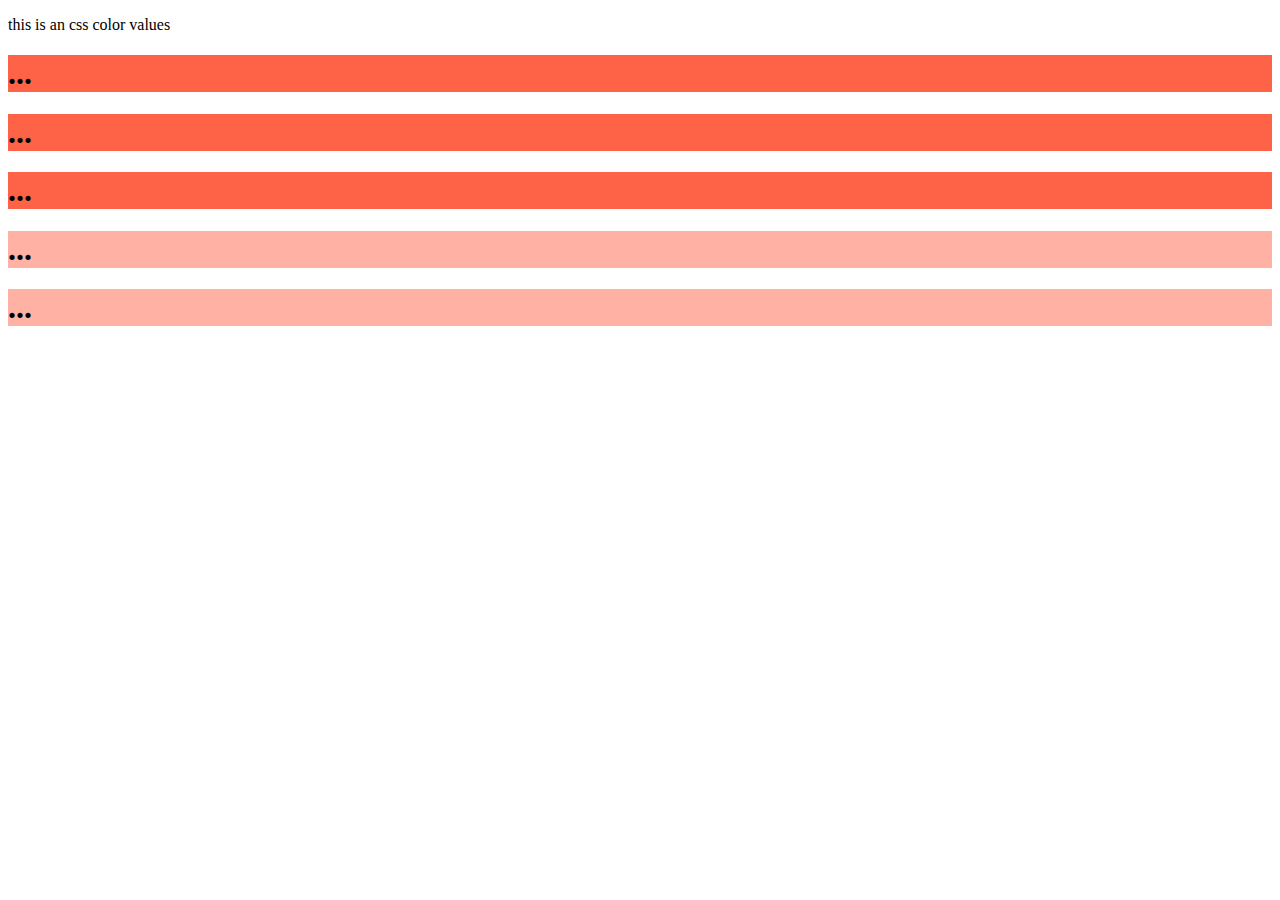
<file: colors.html>
<!DOCTYPE html>
<html>
<body>

<p></p>this is an css color values

<h1 style="background-color:rgb(255, 99, 71);">...</h1>
<h1 style="background-color:#ff6347;">...</h1>
<h1 style="background-color:hsl(9, 100%, 64%);">...</h1>


<h1 style="background-color:rgba(255, 99, 71, 0.5);">...</h1>
<h1 style="background-color:hsla(9, 100%, 64%, 0.5);">...</h1>

</body>
</html>
</file>
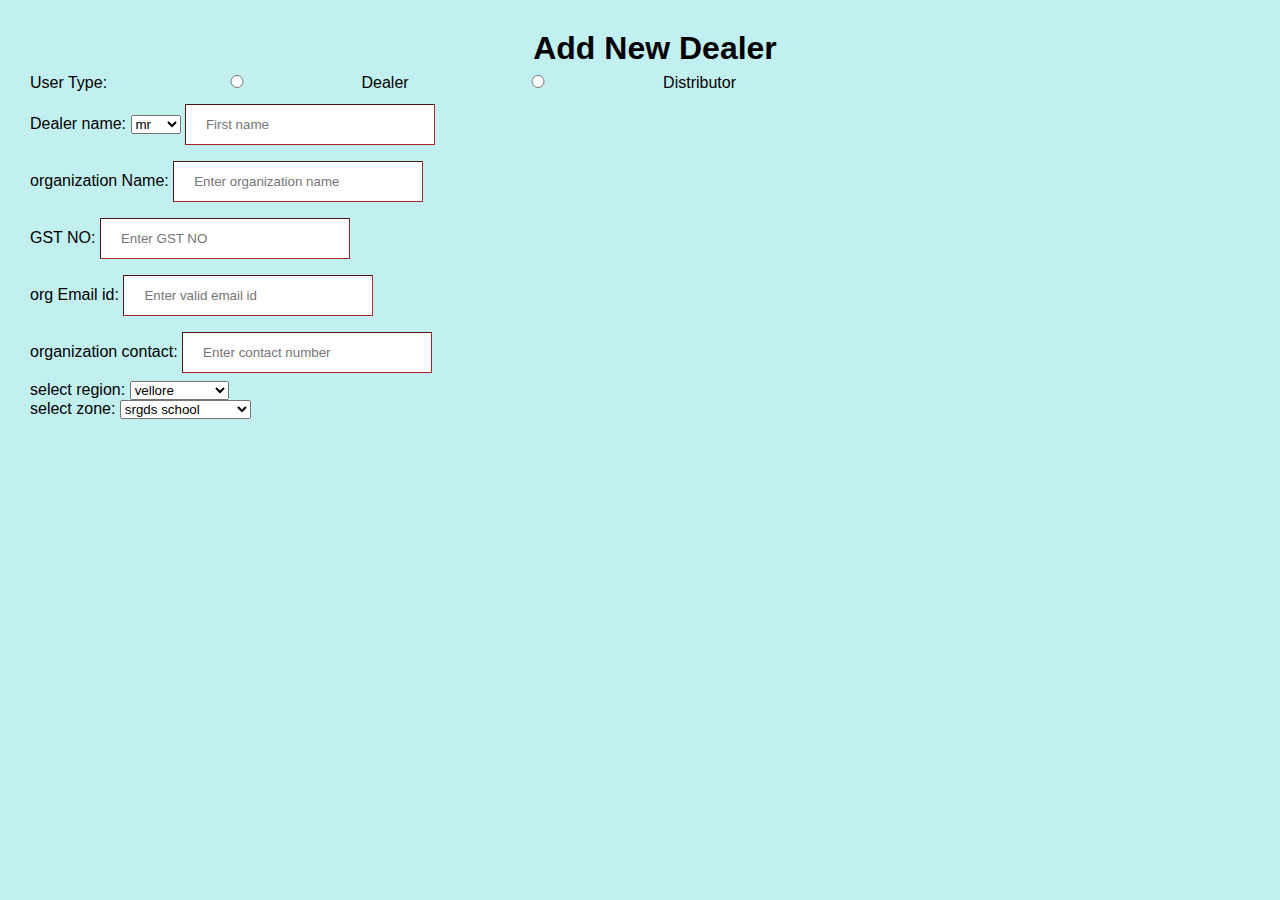
<file: form.html>
<!DOCTYPE html>
<html lang="en">

<head>
    <meta charset="UTF-8">
    <meta http-equiv="X-UA-Compatible" content="IE=edge">
    <meta name="viewport" content="width=device-width, initial-scale=1.0">
    <title>New Dealer</title>
    <link rel="stylesheet" href="style1.css">
</head>

<body>
    <form>
        <h1>Add New Dealer</h1>
        <div><label for="details">User Type:</span>
                <input type="radio" name="user type">Dealer
                <input type="radio" name="user type">Distributor
        </div>
        <div>
            <label for="name" id="Dealer name">Dealer name:</label>
            <select>
                <option value="Mr">mr</option>
                <option value="Miss">miss</option>
                <option value="Mrs">mrs</option>
            </select>
            <input type="input" placeholder="First name" id="name">
        </div>
        <div>
            <label for="orgname" id="org name">organization Name:</label>
            <input type="input" placeholder="Enter organization name" id="orgname">
        </div>
        <div>
            <label for="GSTNO" id="GST NO">GST NO:</label>
            <input type="input" placeholder="Enter GST NO" id="GSTNO">
        </div>
        <div>
            <label for="orgEmail id" id="org Email id">org Email id:</label>
            <input type="email" placeholder="Enter valid email id" id="orgEmail id">
        </div>
        <div>
            <label for="Orgcontact" id="org contact">organization contact:</label>
            <input type="number" placeholder="Enter contact number" id="Orgcontact">
        </div>
        <div>
            <label for="selectregion" id="select region">select region:</label>
            <select>
                <option value="vellore">vellore</option>
                <option value="tvm">tvm</option>
                <option value="kanchipuram">kanchipuram</option>
            </select>
        </div>
        <div>
            <label for="Zone" id="select zone">select zone:</label>
            <select>
                <option value="school">srgds school</option>
                <option value="college">shanmuga college</option>
                <option value="srm">srm institute</option>
            </select>
        </div>
        </div>
        </div>
    </form>
</body>

</html>
</file>
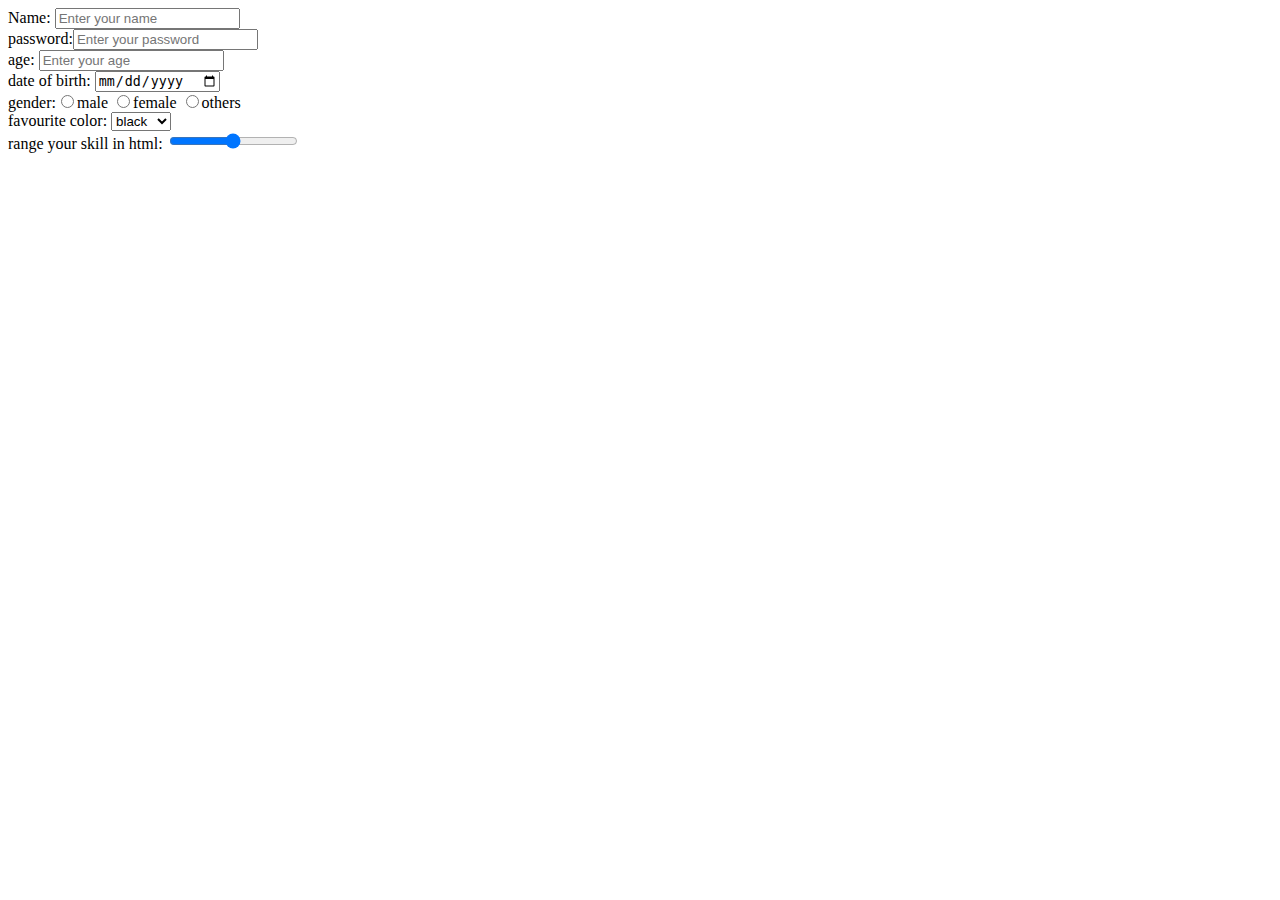
<file: forms.html>
<!DOCTYPE html>
<html lang="en">
<head>
    <meta charset="UTF-8">
    <meta http-equiv="X-UA-Compatible" content="IE=edge">
    <meta name="viewport" content="width=device-width, initial-scale=1.0">
    <title>Html forms</title>
</head>
<body>
    Name:  <input type="text" placeholder="Enter your name" required><br>
    password:<input type="password" placeholder="Enter your password" equired><br>
    age: <input type="number" placeholder="Enter your age" required><br>
    date of birth: <input type="date" placeholder="Enter your birth date" required><br>
    gender:<input type="radio" name="gender" required>male  
           <input type="radio" name="gender" required>female
           <input type="radio" name="gender" required>others<br>
    favourite color: 
    <select>
        <option value="black">black</option>
        <option value="white">white</option>
        <option value="blue">blue</option>
        <option value="green">green</option>
        <option value="red">red</option>
        <option value="yellow">yellow</option>
    </select><br>
    range your skill in html: <input type="range">
</body>
</html>
</file>
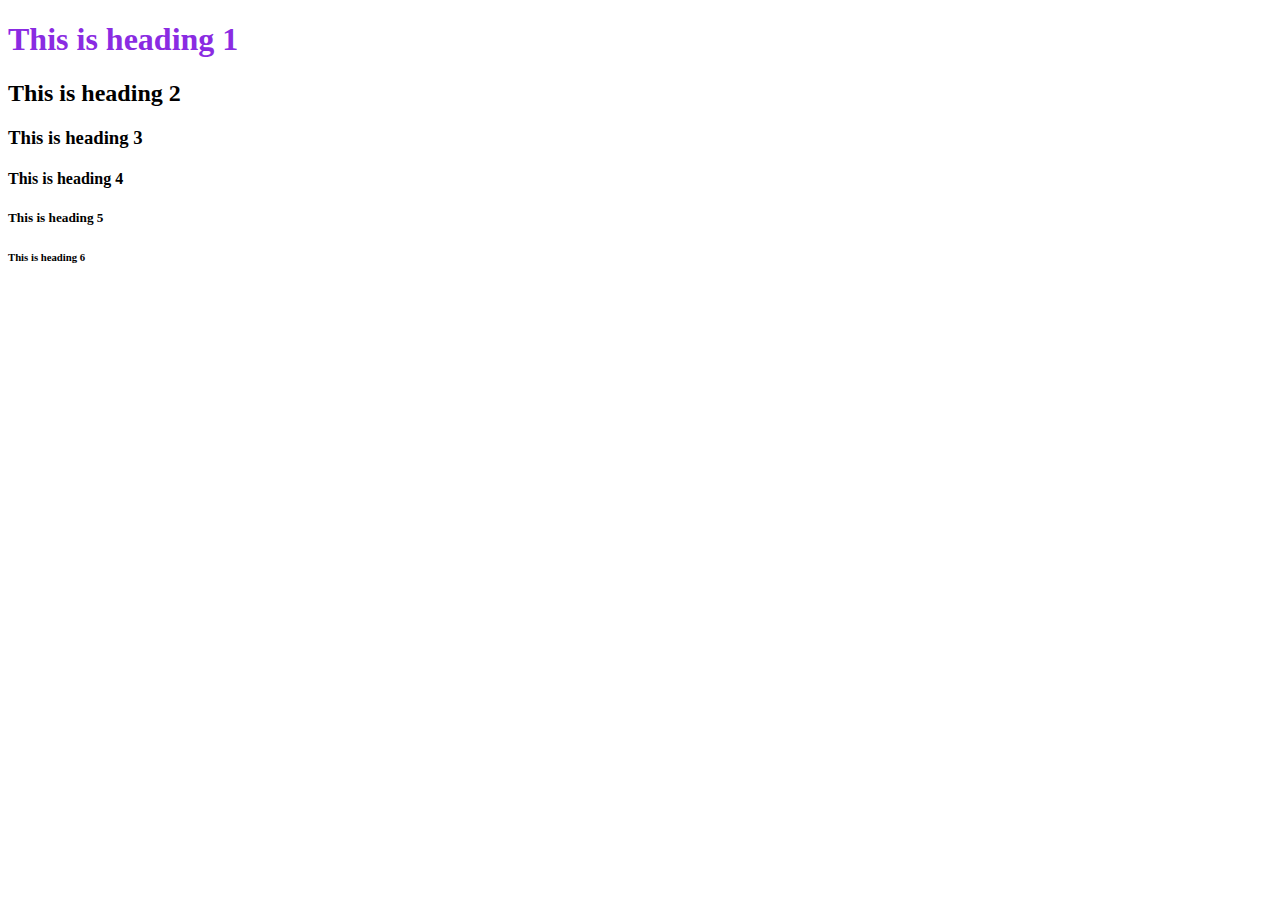
<file: heading.html>
<!DOCTYPE html>
<head>
    <title>
        Heading tag
    </title>
    <body>
        <h1 style="color:blueviolet">This is heading 1</h1>
        <h2>This is heading 2</h2>
        <h3>This is heading 3</h3>
        <h4>This is heading 4</h4>
        <h5>This is heading 5</h5>
        <h6>This is heading 6</h6>
    </body>
</head>
</html>
</file>
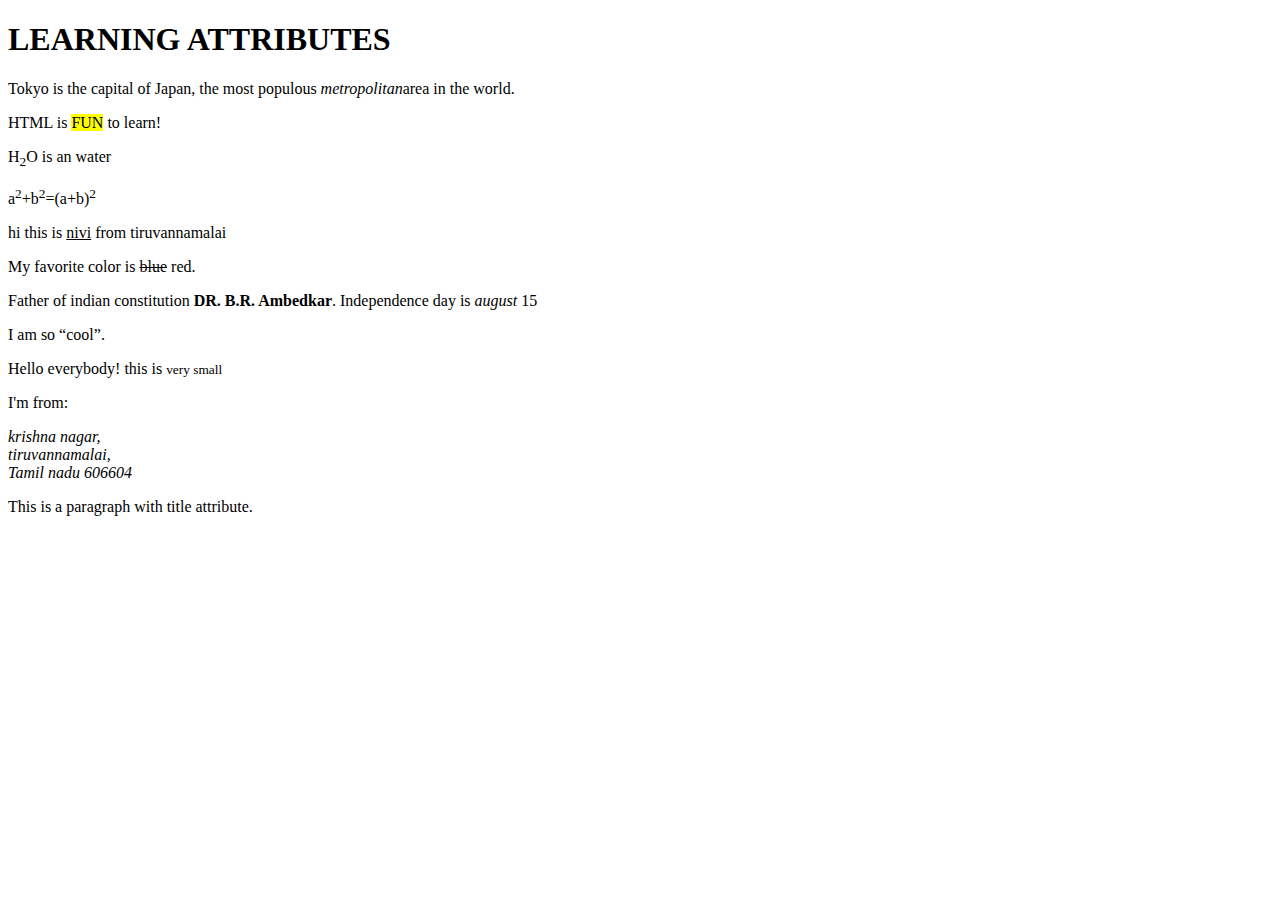
<file: paragraph.html>
<!DOCTYPE html>
<html lang="en">
<head>
    <meta charset="UTF-8">
    <meta http-equiv="X-UA-Compatible" content="IE=edge">
    <meta name="viewport" content="width=, initial-scale=1.0">
    <title>paragraph tag</title>
</head>
<body>
    <h1>LEARNING ATTRIBUTES</h1>
    <!-- mark tag is used to highlight a text -->
<p>Tokyo is the capital of Japan, the most populous <em>metropolitan</em>area in the world.</p>
HTML is <mark>FUN</mark> to learn!</p> 
<!-- sub tag is used to place a text at a base -->
<p>H<sub>2</sub>O is an water</p>
<!-- superscript is used to place a text at a top -->
<p>a<sup>2</sup>+b<sup>2</sup>=(a+b)<sup>2</sup></p>
<!-- ins tag is used to inserted text -->
<p>hi this is <ins>nivi</ins> from tiruvannamalai</p>
<!-- del tag is used to strike a text-->
<p>My favorite color is <del>blue</del> red.</p>
<!-- b tag is bold a text and i tag is change a text in italic format -->
<p>Father of indian constitution <b>DR. B.R. Ambedkar</b>. Independence day is <i>august</i> 15</p>
<!-- q tag is used to quotes a text -->
<p>I am so <q>cool</q>.</p>
<!-- small tag is to change a text in smaller -->
<p>Hello everybody! this is <small>very small</small></p>
<!-- address tag is used to define contact info for the aut/her -->
<p>I'm from:<address>krishna nagar, <br>tiruvannamalai,<br>Tamil nadu 606604</address></p>
<!-- title is an attribute  which is used to tooltip a text-->
<p title="I'm a tooltip">This is a paragraph with title attribute.</p>
</body>
</html>
</file>
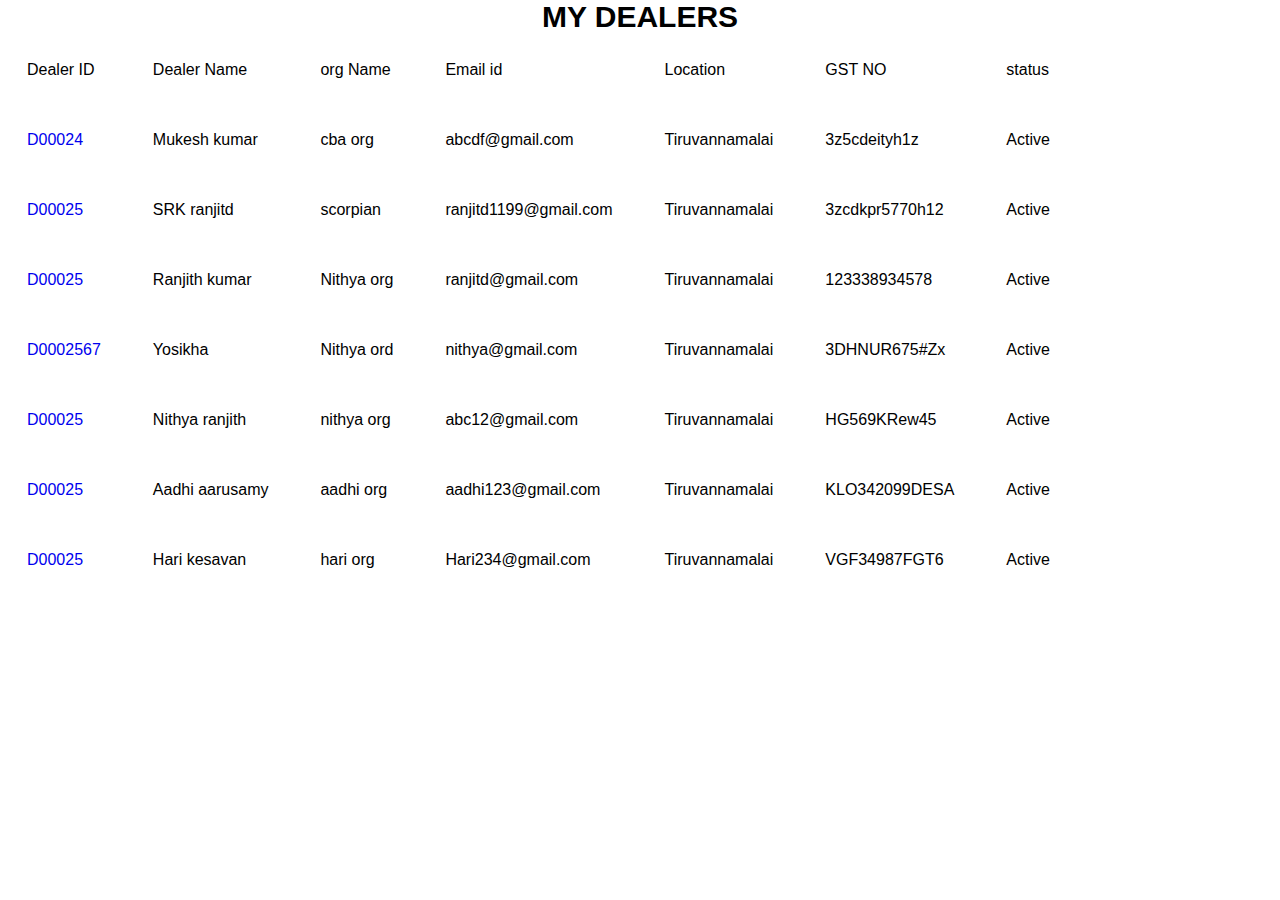
<file: tables.html>
<!DOCTYPE html>
<html lang="en">
<head>
    <meta charset="UTF-8">
    <meta http-equiv="X-UA-Compatible" content="IE=edge">
    <meta name="viewport" content="width=device-width, initial-scale=1.0">
    <title>Dealers</title>
    <link rel="stylesheet" href="style.css">

</head>

<body>
    <h1><strong>MY DEALERS</strong></h1>
    <table>
            <tr>
                <td>Dealer ID</td>
                <td>Dealer Name</td>
                <td>org Name</td>
                <td>Email id</td>
                <td>Location</td>
                <td>GST NO</td>
                <td>status</td>
            </tr>
            <tr>
                <td><a href="one.html">D00024</a></td>
                <td>Mukesh kumar</td>
                <td>cba org</td>
                <td>abcdf@gmail.com</td>
                <td>Tiruvannamalai</td>
                <td>3z5cdeityh1z</td>
                <td>Active</td>
            </tr>
            <tr>
                <td><a href="two.html">D00025</a></td>
                <td>SRK ranjitd</td>
                <td>scorpian</td>
                <td>ranjitd1199@gmail.com</td>
                <td>Tiruvannamalai</td>
                <td>3zcdkpr5770h12</td>
                <td>Active</td>
            </tr>
            <tr>
                <td><a href="three.html">D00025</a></td>
                <td>Ranjith kumar</td>
                <td>Nithya org</td>
                <td>ranjitd@gmail.com</td>
                <td>Tiruvannamalai</td>
                <td>123338934578</td>
                <td>Active</td>
            </tr>
            <tr>
                <td><a href="four.html">D0002567</a></td>
                <td>Yosikha</td>
                <td>Nithya ord</td>
                <td>nithya@gmail.com</td>
                <td>Tiruvannamalai</td>
                <td>3DHNUR675#Zx</td>
                <td>Active</td>
            </tr>
            <tr>
                <td><a href="five.html">D00025</a></td>
                <td>Nithya ranjith</td>
                <td>nithya org</td>
                <td>abc12@gmail.com</td>
                <td>Tiruvannamalai</td>
                <td>HG569KRew45</td>
                <td>Active</td>
            </tr>
            <tr>
                <td><a href="six.html">D00025</a></td>
                <td>Aadhi aarusamy</td>
                <td>aadhi org</td>
                <td>aadhi123@gmail.com</td>
                <td>Tiruvannamalai</td>
                <td>KLO342099DESA</td>
                <td>Active</td>
            </tr>
            <tr>
                <td><a href="seven.html">D00025</a></td>
                <td>Hari kesavan</td>
                <td>hari org</td>
                <td>Hari234@gmail.com</td>
                <td>Tiruvannamalai</td>
                <td>VGF34987FGT6</td>
                <td>Active</td>
            </tr>
    </table>
</body>

</html>
</file>
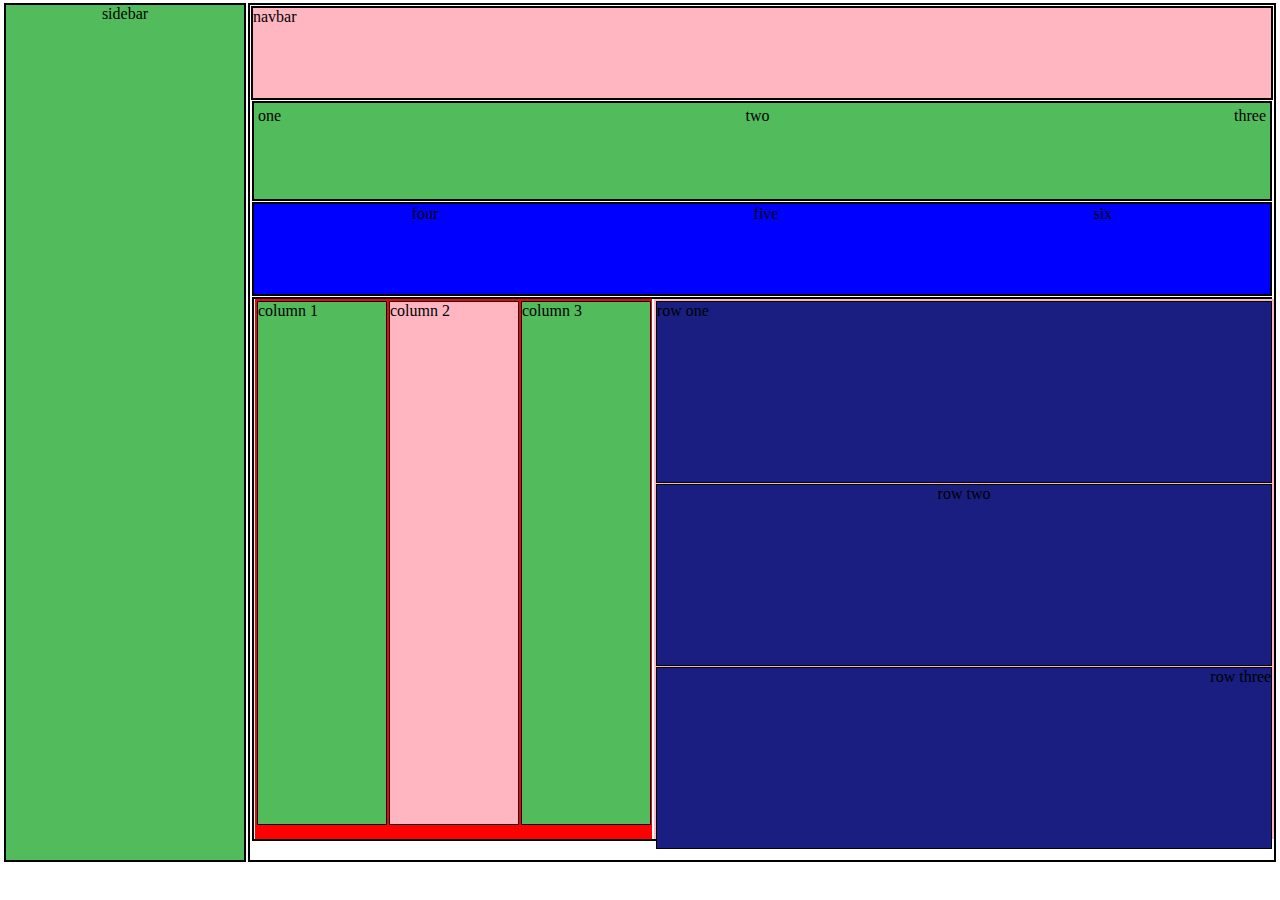
<file: div tags/task1.html>
<!DOCTYPE html>
<html lang="en">

<head>
    <meta charset="UTF-8">
    <meta http-equiv="X-UA-Compatible" content="IE=edge">
    <meta name="viewport" content="width=device-width, initial-scale=1.0">
    <title>display flex</title>
    <link rel="stylesheet" href="style.css">
</head>

<body>
    <div class="container">
        <div class="side-bar">sidebar</div>
        <div class="main-container">
            <div class="nav-bar">navbar</div>
            <div class="row-1">
                <div class="tab-1">
                    <div class="r1">one</div>
                    <div class="r2">two</div>
                    <div class="r3">three</div>
                </div>
                <div class="tab-2">
                    <div class="r4">four</div>
                    <div class="r5">five</div>
                    <div class="r6">six</div>
                </div>
            </div>
            <div>
                <div class="main-div">
                    <div class="container-1">
                        <div class="row">
                            <div class="col-1">column 1</div>
                            <div class="col-2">column 2</div>
                            <div class="col-3">column 3</div>
                        </div>
                    </div>
                    <div class="container-2">
                        <div class="row-2">
                            <div class="r7">row one</div>
                            <div class="r8">row two</div>
                            <div class="r9">row three</div>
                        </div>
                    </div>
                </div>
            </div>
        </div>
    </div>
</body>

</html>
</file>
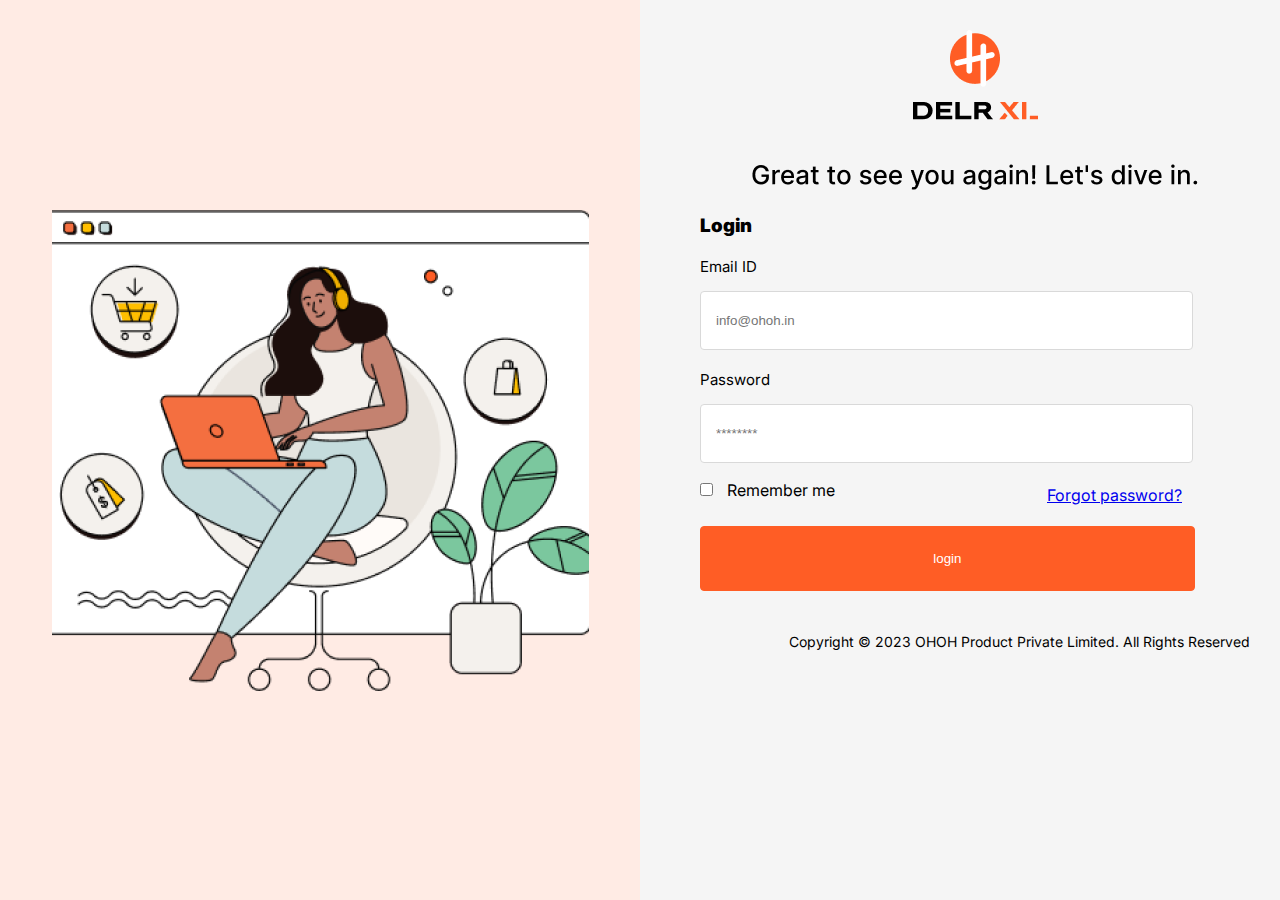
<file: login/login.html>
<!DOCTYPE html>
<html lang="en">

<head>
    <meta charset="UTF-8">
    <meta http-equiv="X-UA-Compatible" content="IE=edge">
    <meta name="viewport" content="width=device-width, initial-scale=1.0">
    <title>login page</title>
    <link rel="stylesheet" href="style.css">
</head>
<link href='https://fonts.googleapis.com/css?family=Inter' rel='stylesheet'>

<body>
    <div class="container">
        <div class="img-content">
            <div class="img">
                <img src="images/girl.png">
            </div>
        </div>
        <div class="form-content">
            <div class="head">
                <h1><img src="images/logo.png"></h1>
            </div>
            <div class="login-content"><h3><b>Login</b></h3>

                <form action="">
                    <div>
                        <label for="email-id" class="first">Email ID</label>
                        <input type="text" class="second" placeholder="info@ohoh.in" required>
                        <label for="password" class="first">Password
                        </label>
                        <input type="password" class="second" placeholder="********" required>
                        <div class="four">
                            <div>
                                <input type="checkbox" class="third">
                                <label for="Remember">Remember me</label>
                            </div>
                            <a href="forgotpass.html" class="four">Forgot password?</a>
                        </div>
                        <div class="five">
                            <button type="submit" class="five">login</button>
                        </div>
                        <div class="six">
                            <footer>
                                <p>Copyright © 2023 OHOH Product Private Limited. All Rights Reserved</p>
                            </footer>
                        </div>
                    </div>
            </div>
            </form>
        </div>
    </div>
</body>

</html>
</file>
<file: style1.css>
*{
    padding: 0%;
    margin: 0;
    font-family: Arial, Helvetica, sans-serif;
}
h1{
    text-align: center;
}
body{
    background-color: rgb(194, 240, 240);
    padding-left: 30px;
    padding-top: 30px;
}
input {
    width: 20%;
    height: 20%;
    padding: 12px 20px;
    margin: 8px 0;
    box-sizing: border-box;
    border-width: 1px;
    border-color: brown;
  }
</file>
<file: style.css>
*{
    padding: 0%;
    margin: 0;
    border-style: none;
    text-decoration: none;
    border-radius: 50%;
    font-family: Arial, Helvetica, sans-serif;
}
h1{
    text-align: center;
    font-size: 30px;
    font-style: normal;
}
tr, td{
  padding: 25px;
  text-align: left;
}
</file>
<file: div tags/style.css>
:root {
    --red: #ff0000;
    --blue: #0000ff;
    --green: #52bb5b;
    --white: #ffffff;
    --black: #000000;
    --lightpink: #FFB6C1;
}

* {
    padding: 0px;
    margin: 1px;
}

.container {
    display: flex;
}

.side-bar {
    height: 95vh;
    width: 20vw;
    text-align: center;
    background-color: var(--green);
    border: 2px solid black;
}

.main-container {
    width: 80vw;
    height: 95vh;
    border: 2px solid black;
}

.nav-bar {
    background-color: var(--lightpink);
    height: 10vh;
    border: 2px solid black;
}

.tab-1 {
    height: 10vh;
    display: flex;
    justify-content: space-between;
    text-align: center;
    padding: 3px;
    background-color: var(--green);
    border: 2px solid black;
}

.tab-2 {
    height: 10vh;
    display: flex;
    justify-content: space-around;
    background-color: var(--blue);
    border: 2px solid black;
}

.main-div {
    display: flex;
    height: 60vh;
    align-items: center;
    border: 2px solid black;
}

.row {
    display: flex;
}

.container-1 {
    display: flex;
    width: 31vw;
    height: 60vh;
    background-color: var(--red);
}

.col-1 {
    display: flex;
    width: 10vw;
    height: 58vh;
    background-color: var(--green);
    border: 1px solid black;
}

.col-2 {
    display: flex;
    width: 10vw;
    height: 58vh;
    padding-top: center;
    background-color: var(--lightpink);
    border: 1px solid black;

}

.col-3 {
    display: flex;
    width: 10vw;
    height: 58vh;
    background-color: var(--green);
    border: 1px solid black;

}

.container-2 {
    display: flex;
    width: 50vw;
    height: 60vh;
    background-color: var(--lightpink);
}

.r7 {
    display: flex;
    justify-content: flex-start;
    width: 48vw;
    height: 20vh;
    background-color: rgb(25, 30, 128);
    /* justify-content: center;
    justify-content: end; */
    border: 1px solid black;
}

.r8 {
    display: flex;
    justify-content: flex-start;
    width: 48vw;
    height: 20vh;
    background-color: rgb(25, 30, 128);
    justify-content: center;
    border: 1px solid black;
}

.r9 {
    display: flex;
    justify-content: flex-start;
    width: 48vw;
    height: 20vh;
    background-color: rgb(25, 30, 128);
    justify-content: end;
    border: 1px solid black;
}
</file>
<file: login/style.css>
* {
    padding: 0px;
    margin: 0px;
}

.container {
    display: flex;
    width: 100vw;
    height: 100vh;
    font-family: 'inter';
}

.img-content {
    display: flex;
    width: 50vw;
    justify-content: center;
    background-color: #ff5d251f;
}

.img {
    display: flex;
    justify-content: center;
    align-items: center;
}

.form-content {
    display: flex;
    flex-direction: column;
    background-color: #F5F5F5;
    width: 50vw;
    height: 100vh;
}

.head {
    display: flex;
    justify-content: center;
    padding-left: 30px;
    padding-top: 30px;
}

.login-content {
    margin-left: 60px;
    margin-right: 30px;
    font-weight: 18px;
    flex-direction: column;
    display: flex;
    justify-content: left;
    padding-top: 15px;
    height: 70vh;
}

.first {
    display: flex;
    flex-direction: column;
    padding-bottom: 10px;
    margin-top: 20px;
    font-size: 15px;
}

.second {
    display: flex;
    padding: 15px;
    width: 36vw;
    height: 3vh;
    flex-direction: column;
    margin-top: 5px;
    border-radius: 4px;
    border: 1px solid #D9D9D9;
}

.content-1 {
    display: flex;
    flex-direction: row;
    justify-content: space-between;
}

.third {
    justify-content: space-between;
    margin-top: 10px;
    margin-bottom: 20px;
    margin-right: 10px;
}

.four {
    display: flex;
    justify-content: space-between;
    align-items: center;
    margin-top: 10px;
    margin-bottom: 10px;
    margin-right: 34px;
}

.five {
    display: flex;
    justify-content: center;
    align-items: center;
    width: 38.5vw;
    height: 7vh;
    color: #ffffff;
    border-radius: 4px;
    background-color: #ff5d25; 
    border: 1px solid #ff5d25;
}

.six {
    display: flex;
    align-content: flex-end;
    justify-content: end;
    padding-right: 0px;
    font-size: 14px;
    padding-top: 42px;
}
</file>
